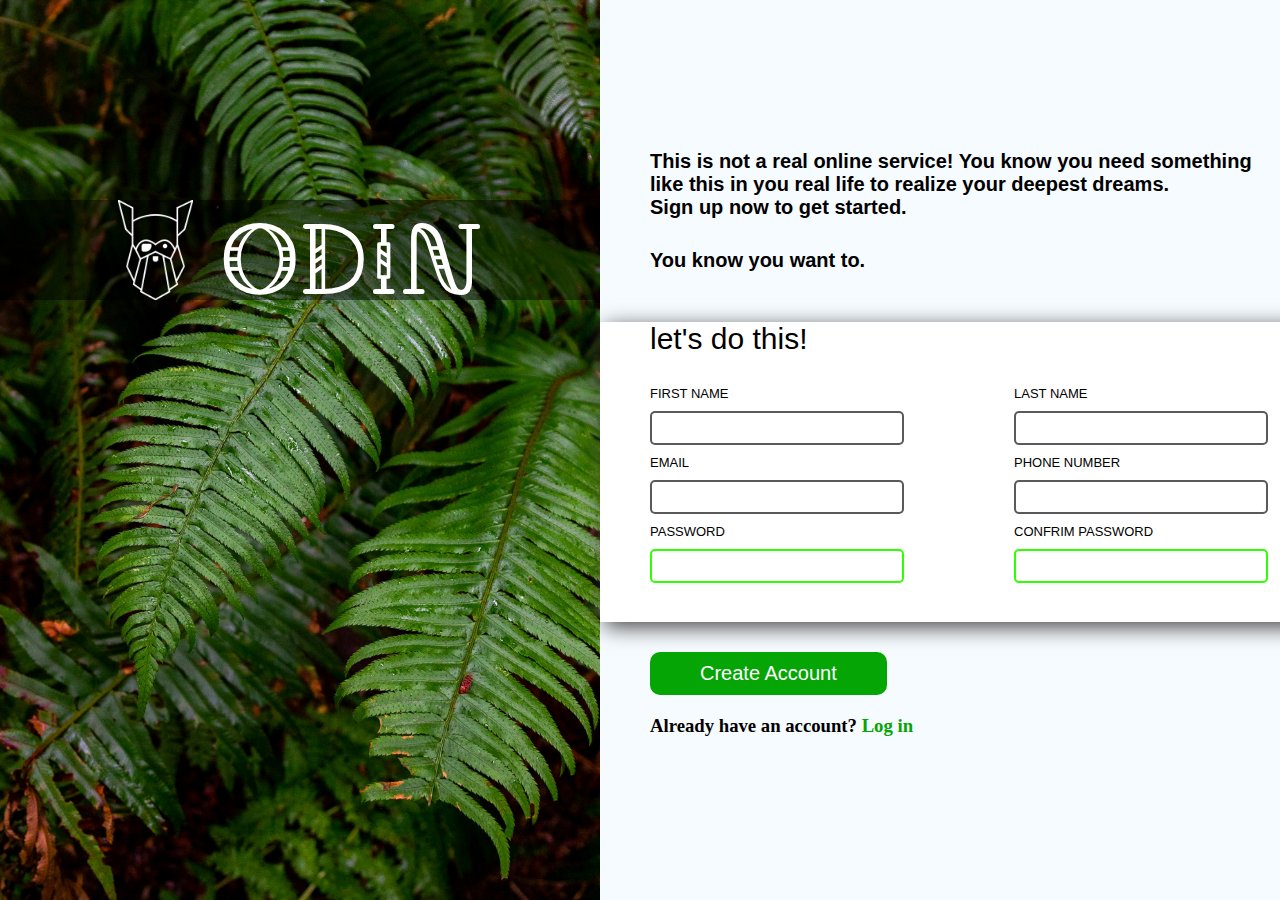
<file: index.html>
<!DOCTYPE html>
<html lang="en">
<head>
    <meta charset="UTF-8">
    <meta name="viewport" content="width=device-width, initial-scale=1.0">
    <link rel="stylesheet" href="style.css">
<link rel="preconnect" href="https://fonts.googleapis.com">
<link rel="preconnect" href="https://fonts.gstatic.com" crossorigin>
<link href="https://fonts.googleapis.com/css2?family=Agu+Display&family=Ga+Maamli&display=swap" rel="stylesheet">
<script src="index.js" defer></script>
    <title>Odin Form</title>
</head>
<body>


    <div class="contain">
        <div class="picture">
            <div class="insideContainer">
                <div class="odinPicture"></div>
                <h1 class="innerText">ODIN</h1>
            </div>
        </div>
        <div class="formContainer">
            <p>This is not a real online service! You know you need something <br>
            like this in you real life to realize your deepest dreams. <br>
        Sign up now to get started. </p>
        <p class="nextLine">    You know you want to.</p>
        <div class="formBox"  >
            <legend class="formText"> let's do this!</legend>      
            <form class="formSet" action="#" method="post" novalidate>

                <fieldset class="set1">
                    <label for="firstName"> FIRST NAME</label>
                    <input type="text" name="firstName" id="firstName" minlength="3" maxlength="10" required>

                    <label for="email">EMAIL</label>
                    <input type="email" name="email" id="email" required>

                    <label for="password">PASSWORD</label>
                    <input type="password" class="password" id="password" name="password" required>
                </fieldset class="set2">
                <fieldset>
                    <label for="lastName"> LAST NAME</label>
                    <input type="text" name="lastName" id="lastName" required>

                    <label for="phoneNumber">PHONE NUMBER</label>
                    <input type="number" name="phoneNumber" id="phoneNumber" required>

                    <label for="confrimPassword">CONFRIM PASSWORD</label>
                    <input type="password" class="password" name="confrimPassword" id="confrimPassword" required>
                </fieldset>
            </form>
        </div>
        <div class="submitContainer">
            <button type="submit" id="submitBtn"><a href="#" class="submitLink">Create Account</a></button>
            <h3>Already have an account? <a href="trail.html" class="logLink">Log in</a></h3>
        </div>
        </div>
    </div>
    
</body>
</html>
</file>
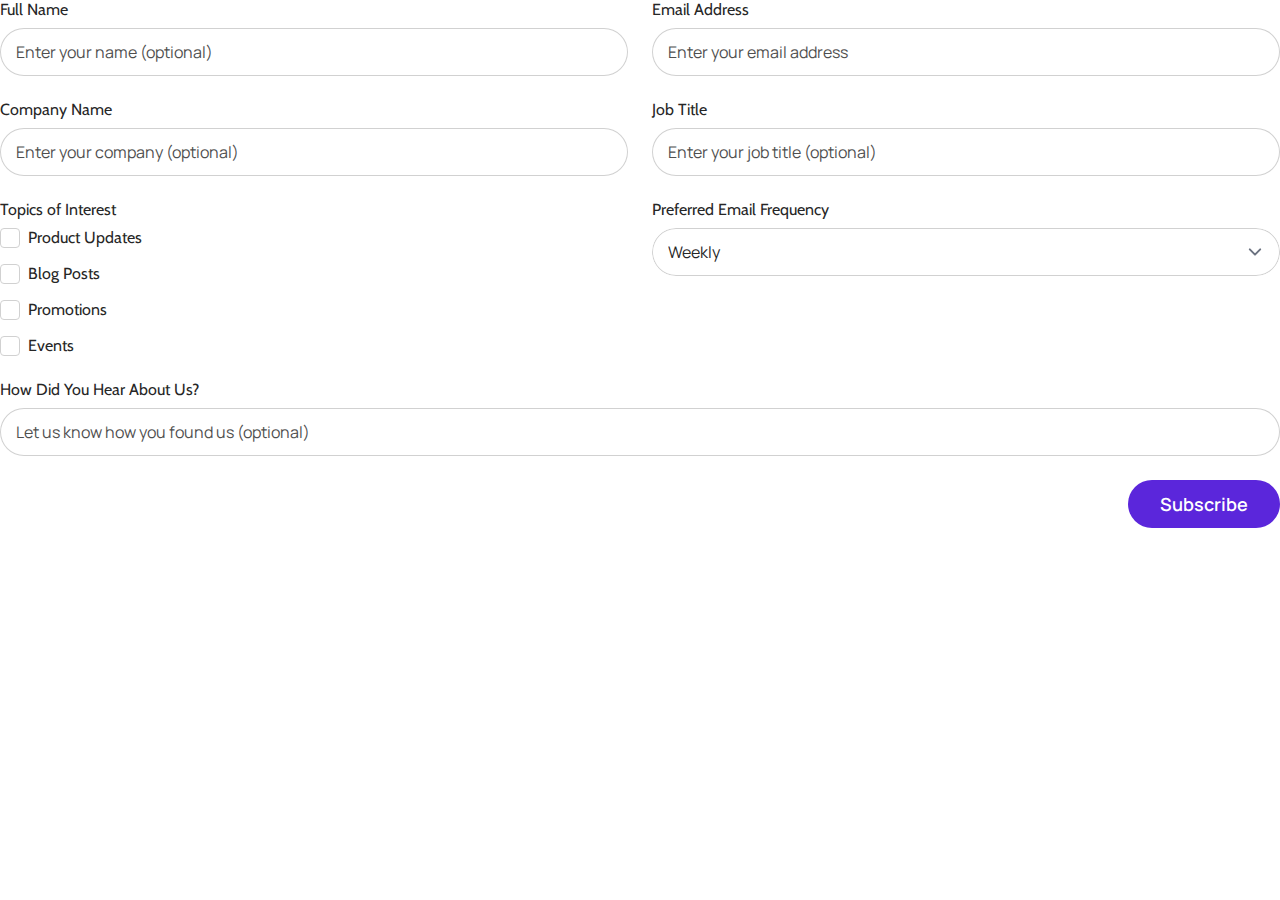
<file: trail.html>
<!DOCTYPE html>
<html lang="en">
  <head>
    <meta charset="UTF-8">
    <meta http-equiv="X-UA-Compatible" content="IE=edge">
    <meta name="viewport" content="width=device-width, initial-scale=1.0">
    <title>The Holy Grail</title>
    <link rel="stylesheet" href="trail.css">
  </head>
  <body>
    <form
  action="https://formspree.io/f/xeeeqang"
  class="fs-form fs-layout__2-column"
  target="_top"
  method="POST"
>
  <div class="fs-field">
    <label class="fs-label" for="full-name">Full Name</label>
    <input
      class="fs-input"
      id="full-name"
      name="full-name"
      placeholder="Enter your name (optional)"
    />
  </div>
  <div class="fs-field">
    <label class="fs-label" for="email-address">Email Address</label>
    <input
      class="fs-input"
      id="email-address"
      name="email-address"
      placeholder="Enter your email address"
      required
    />
  </div>
  <div class="fs-field">
    <label class="fs-label" for="company-name">Company Name</label>
    <input
      class="fs-input"
      id="company-name"
      name="company-name"
      placeholder="Enter your company (optional)"
    />
  </div>
  <div class="fs-field">
    <label class="fs-label" for="job-title">Job Title</label>
    <input
      class="fs-input"
      id="job-title"
      name="job-title"
      placeholder="Enter your job title (optional)"
    />
  </div>
  <div class="fs-field">
    <label class="fs-label">Topics of Interest</label>
    <div class="fs-checkbox-group">
      <div class="fs-checkbox-field">
        <div class="fs-checkbox-wrapper">
          <input
            class="fs-checkbox"
            id="topics-of-interest-product-updates"
            name="topics-of-interest"
            required
            type="checkbox"
            value="product-updates"
          />
        </div>
        <div>
          <label class="fs-label" for="topics-of-interest-product-updates">
            Product Updates
          </label>
        </div>
      </div>
      <div class="fs-checkbox-field">
        <div class="fs-checkbox-wrapper">
          <input
            class="fs-checkbox"
            id="topics-of-interest-blog-posts"
            name="topics-of-interest"
            required
            type="checkbox"
            value="blog-posts"
          />
        </div>
        <div>
          <label class="fs-label" for="topics-of-interest-blog-posts">
            Blog Posts
          </label>
        </div>
      </div>
      <div class="fs-checkbox-field">
        <div class="fs-checkbox-wrapper">
          <input
            class="fs-checkbox"
            id="topics-of-interest-promotions"
            name="topics-of-interest"
            required
            type="checkbox"
            value="promotions"
          />
        </div>
        <div>
          <label class="fs-label" for="topics-of-interest-promotions">
            Promotions
          </label>
        </div>
      </div>
      <div class="fs-checkbox-field">
        <div class="fs-checkbox-wrapper">
          <input
            class="fs-checkbox"
            id="topics-of-interest-events"
            name="topics-of-interest"
            required
            type="checkbox"
            value="events"
          />
        </div>
        <div>
          <label class="fs-label" for="topics-of-interest-events">Events</label>
        </div>
      </div>
    </div>
  </div>
  <div class="fs-field">
    <label class="fs-label" for="email-frequency">
      Preferred Email Frequency
    </label>
    <select
      class="fs-select"
      id="email-frequency"
      name="email-frequency"
      required
    >
      <option value="weekly">Weekly</option>
      <option value="monthly">Monthly</option>
      <option value="occasionally">Occasionally</option>
    </select>
  </div>
  <div class="fs-field col-span-full">
    <label class="fs-label" for="referral-source">
      How Did You Hear About Us?
    </label>
    <input
      class="fs-input"
      id="referral-source"
      name="referral-source"
      placeholder="Let us know how you found us (optional)"
    />
  </div>
  <div class="fs-button-group">
    <button class="fs-button" type="submit">Subscribe</button>
  </div>
</form>
  </body>
</html>
</file>
<file: style.css>
*{
    margin: 0;
    padding: 0;
}
.contain{
    display: flex;
    flex-direction: row;
    justify-content: flex-start;
}

.picture{
    width: 600px;
    height: 900px;
    background-image: url('background.jpg');
    background-repeat: no-repeat;
    background-size: contain;
    

}
.formContainer{
    width: 840px;
    height: 900px;
    background-color: rgb(245, 251, 255);
}
.insideContainer{
    width: 600px;
    height: 100px;
    background-color: rgba(0, 0, 0, 0.456);
    margin-top: 200px;  
    display: flex;
    justify-content: center;
}
.odinPicture{
    background-image: url('odinLogo.png');
    background-repeat: no-repeat;
    background-size: contain;
    width: 100px;
    height: 100px;

}
.innerText{
  font-family: "Agu Display", serif;
align-self: center;
  font-weight: 400;
  font-style: normal;
  font-variation-settings:
    "MORF" 0;
  color: white;
  font-size: 100px;

}
p{

    margin-top: 150px;
    margin-left: 50px;
    font-size: 20px;
    font-weight: 900;
    font: bold;
    font-family: Arial, Helvetica, sans-serif;
    
}
.nextLine{
    margin-top: 30px;
}
.formBox{
    margin-top: 50px;
    width: 840px;
    height: 300px;
    background-color: white;
    box-shadow: 5px 5px 20px rgb(69, 68, 68);


}
.formSet{
    display: flex;
    gap: 60px;
    flex-direction: row;
    justify-content: left;
}
.formText{
    margin-top: 20px; 
    margin-left: 50px;
    font-size: 30px;
    font-family: Arial, Helvetica, sans-serif;


    

}
label{
    display: block;
    font-size: 13px;
    font-weight: 100;
    font-family: Arial, Helvetica, sans-serif;
    margin-bottom: 10px;
    margin-top: 10px;
}
input{
    width: 250px;
    height: 30px;
    border-style: solid;
    border-color: rgba(0, 0, 0, 0.648);
    border-radius: 5px;
}
input:focus{
    box-shadow: 5px 5px 10px black;
    font-size: 15px;
}
input:valid{
    border-color: green;
}
.password:invalid{
    border-color: rgb(47, 255, 0);
}

fieldset{
    border-style: none;
    margin-top: 20px;
    margin-left: 50px;

}
.submitContainer{
    margin-top: 30px;
    margin-left: 50px;
}
button{
    padding: 10px 50px 10px 50px ;
    border-radius: 10px;
    border:none ;
    background-color: rgb(5, 165, 5) ;
    cursor: pointer;
    margin-bottom: 20px;
}
button:hover{
    box-shadow: 5px 5px 10px black;
    background-image: linear-gradient(to right,green, rgba(255, 255, 255, 0.468));
}
.submitLink{
    font-size: 20px;
    text-decoration: none;
    color: white;
}
.logLink{
    color:rgb(5, 165, 5)  ;
    text-decoration: none;
}
</file>
<file: trail.css>
@import url("https://fonts.googleapis.com/css2?family=Cabin:ital,wght@0,400..700;1,400..700&family=Manrope:wght@200..800&display=swap");

/** Variables **/

:root {
  --color-background: #e7e7e7;
  --color-background-alt: #bdb4fe;
  --color-border-active: #5b26db;
  --color-border-default: #d1d1d1;
  --color-highlight: #bdb4fe;
  --color-primary: #5b26db;
  --color-primary-active: #401c96;
  --color-text-default: #262626;
  --color-text-muted: #4f4f4f;

  --font-family-body: "Manrope", sans-serif;
  --font-family-display: "Cabin", sans-serif;
}

/** Base **/

*,
::before,
::after {
  box-sizing: border-box;
}

* {
  border: 0;
  margin: 0;
  padding: 0;
}

body {
  -webkit-font-smoothing: antialiased;
  font-family: var(--font-family-body);
  font-optical-sizing: auto;
  font-style: normal;
}

button,
input,
optgroup,
select,
textarea {
  font-family: inherit;
  font-feature-settings: inherit;
  font-variation-settings: inherit;
  font-size: 100%;
  font-weight: inherit;
  line-height: inherit;
  color: inherit;
  margin: 0;
  padding: 0;
}

[type="checkbox"],
[type="radio"],
[type="range"] {
  appearance: none;
  flex-shrink: 0;
  padding: 0;
  user-select: none;
}

[type="checkbox"]:focus,
[type="radio"]:focus,
[type="range"]:focus {
  outline: none;
}

/** Components **/

.fs-form {
  display: grid;
  row-gap: 1.5rem;
}

.fs-form:where(.fs-layout__2-column) {
  column-gap: 1.5rem;
  grid-template-columns: 1fr 1fr;
}

fieldset {
  display: grid;
  margin: 1.5rem 0;
  row-gap: 1.5rem;
}

.fs-form:where(.fs-layout__2-column) fieldset {
  column-gap: 1.5rem;
  grid-template-columns: 1fr 1fr;
  grid-column: 1 / -1;
}

.fs-fieldset-title {
  color: var(--color-text-default);
  font-family: var(--font-family-display);
  font-size: 1.25rem;
  line-height: 1.75rem;
  margin-bottom: 1.5rem;
  grid-column: 1 / -1;
}

.fs-field {
  display: flex;
  flex-direction: column;
  row-gap: 0.5rem;
}

.fs-label {
  color: var(--color-text-default);
  display: block;
  font-family: var(--font-family-display);
  font-size: 1rem;
  line-height: 1.25rem;
}

.fs-description {
  color: var(--color-text-muted);
  display: block;
  font-size: 1rem;
  line-height: 1.25rem;
}

.fs-button-group {
  display: flex;
  flex-direction: row-reverse;
  column-gap: 1.5rem;
}

.fs-form:where(.fs-layout__2-column) .fs-button-group {
  grid-column: 1 / -1;
}

.fs-button {
  background-color: var(--color-primary);
  border-radius: 9999px;
  color: white;
  cursor: pointer;
  font-size: 1.125rem;
  font-weight: 600;
  line-height: 1.5rem;
  padding: 0.75rem 2rem;
  transition-duration: 200ms;
  transition-property: background-color;
  transition-timing-function: cubic-bezier(0.4, 0, 0.2, 1);
}

.fs-button:hover {
  background-color: var(--color-primary-active);
}

.fs-button:focus-visible {
  background-color: var(--color-primary-active);
  outline: 4px solid var(--color-highlight);
}

.fs-input,
.fs-select {
  appearance: none;
  border-radius: 9999px;
  border-width: 0;
  box-shadow: var(--color-border-default) 0 0 0 1px inset;
  color: var(--color-text-default);
  font-size: 1rem;
  height: 3rem;
  line-height: 1.5rem;
  outline: none;
  padding-left: 1rem;
  padding-right: 1rem;
}

.fs-input:focus-visible,
.fs-select:focus-visible {
  box-shadow: var(--color-border-active) 0 0 0 1px inset;
}

.fs-input::placeholder {
  color: var(--color-text-muted);
}

.fs-checkbox-group,
.fs-radio-group {
  display: flex;
  flex-direction: column;
  row-gap: 1rem;
}

.fs-checkbox-field,
.fs-radio-field {
  column-gap: 0.5rem;
  display: flex;
}

:is(.fs-checkbox-field, .fs-radio-field) .fs-label + .fs-description {
  margin-top: 0.25rem;
}

.fs-checkbox-wrapper,
.fs-radio-wrapper {
  align-items: center;
  display: flex;
  height: 1.25rem;
}

.fs-checkbox,
.fs-radio {
  background-color: #fff;
  border: 1px solid var(--color-border-default);
  height: 1.25rem;
  width: 1.25rem;
}

.fs-checkbox {
  border-radius: 0.25rem;
}

.fs-radio {
  border-radius: 100%;
}

.fs-checkbox:checked,
.fs-radio:checked {
  background-color: var(--color-primary);
  background-position: center;
  background-repeat: no-repeat;
  background-size: 100% 100%;
  border-color: transparent;
}

.fs-checkbox:checked {
  background-image: url("data:image/svg+xml,%3csvg viewBox='0 0 16 16' fill='white' xmlns='http://www.w3.org/2000/svg'%3e%3cpath d='M12.207 4.793a1 1 0 010 1.414l-5 5a1 1 0 01-1.414 0l-2-2a1 1 0 011.414-1.414L6.5 9.086l4.293-4.293a1 1 0 011.414 0z'/%3e%3c/svg%3e");
}

.fs-radio:checked {
  background-image: url("data:image/svg+xml,%3csvg viewBox='0 0 16 16' fill='white' xmlns='http://www.w3.org/2000/svg'%3e%3ccircle cx='8' cy='8' r='3'/%3e%3c/svg%3e");
}

.fs-checkbox:focus-visible,
.fs-radio:focus-visible {
  border-color: var(--color-border-active);
  outline: 4px solid var(--color-highlight);
  outline-offset: 0;
}

.fs-checkbox:checked:focus-visible,
.fs-radio:checked:focus-visible {
  border-color: transparent;
}

.fs-select {
  background-color: #fff;
  background-image: url("data:image/svg+xml,%3csvg xmlns='http://www.w3.org/2000/svg' fill='none' viewBox='0 0 20 20'%3e%3cpath stroke='%236b7280' stroke-linecap='round' stroke-linejoin='round' stroke-width='1.5' d='M6 8l4 4 4-4'/%3e%3c/svg%3e");
  background-position: right 0.75rem center;
  background-repeat: no-repeat;
  background-size: 1.625em 1.625em;
  padding-right: 2.875rem;
}

.fs-slider {
  background: transparent;
  cursor: pointer;
  height: 1.25rem;
  width: 100%;
}

.fs-slider::-moz-range-track {
  background-color: var(--color-background);
  border-radius: 0.5rem;
  height: 0.5rem;
}

.fs-slider::-webkit-slider-runnable-track {
  background-color: var(--color-background);
  border-radius: 0.5rem;
  height: 0.5rem;
}

.fs-slider::-moz-range-thumb {
  background-color: var(--color-primary);
  border: none; /* Removes extra border that FF applies */
  border-radius: 50%;
  height: 1.25rem;
  width: 1.25rem;
}

.fs-slider::-webkit-slider-thumb {
  appearance: none;
  background-color: var(--color-primary);
  border-radius: 50%;
  height: 1.25rem;
  margin-top: -0.375rem; /* Centers thumb on the track */
  width: 1.25rem;
}

.fs-slider:focus-visible::-moz-range-thumb {
  outline: 2px solid var(--color-primary);
  outline-offset: 2px;
}

.fs-slider:focus-visible::-webkit-slider-thumb {
  outline: 2px solid var(--color-primary);
  outline-offset: 2px;
}

.fs-switch {
  background-color: var(--color-background-alt);
  background-image: url("data:image/svg+xml,%3csvg xmlns='http://www.w3.org/2000/svg' viewBox='-4 -4 8 8'%3e%3ccircle r='2.75' fill='white'/%3e%3c/svg%3e");
  background-position: left center;
  background-repeat: no-repeat;
  border-radius: 1.25rem;
  cursor: pointer;
  height: 1.25rem;
  transition-duration: 200ms;
  transition-property: background-color, background-position;
  transition-timing-function: cubic-bezier(0.4, 0, 0.2, 1);
  width: 2.5rem;
}

.fs-switch:checked {
  background-color: var(--color-primary);
  background-position: right center;
}

.fs-switch:focus-visible {
  outline: 4px solid var(--color-highlight);
  outline-offset: 0;
}

.fs-textarea {
  appearance: none;
  border-radius: 0.75rem;
  border-width: 0;
  box-shadow: var(--color-border-default) 0 0 0 1px inset;
  color: var(--color-text-default);
  font-size: 1rem;
  line-height: 1.5rem;
  outline: none;
  padding: 0.5rem 0.75rem;
  resize: vertical;
}

.fs-textarea:focus-visible {
  box-shadow: var(--color-border-active) 0 0 0 1px inset;
}

.fs-textarea::placeholder {
  color: var(--color-text-muted);
}

/** Utilities **/

.col-span-full {
  grid-column: 1 / -1;
}

.fs-textarea::placeholder {
  color: var(--color-text-muted);
}

.slider-label-container {
  display: flex;
  justify-content: space-between;
  width: 100%;
  margin-top: 0.25rem;
}

.slider-label-text {
  font-size: 0.75rem;
  color: var(--color-text-muted);
  text-align: center;
  white-space: nowrap;
}
</file>
